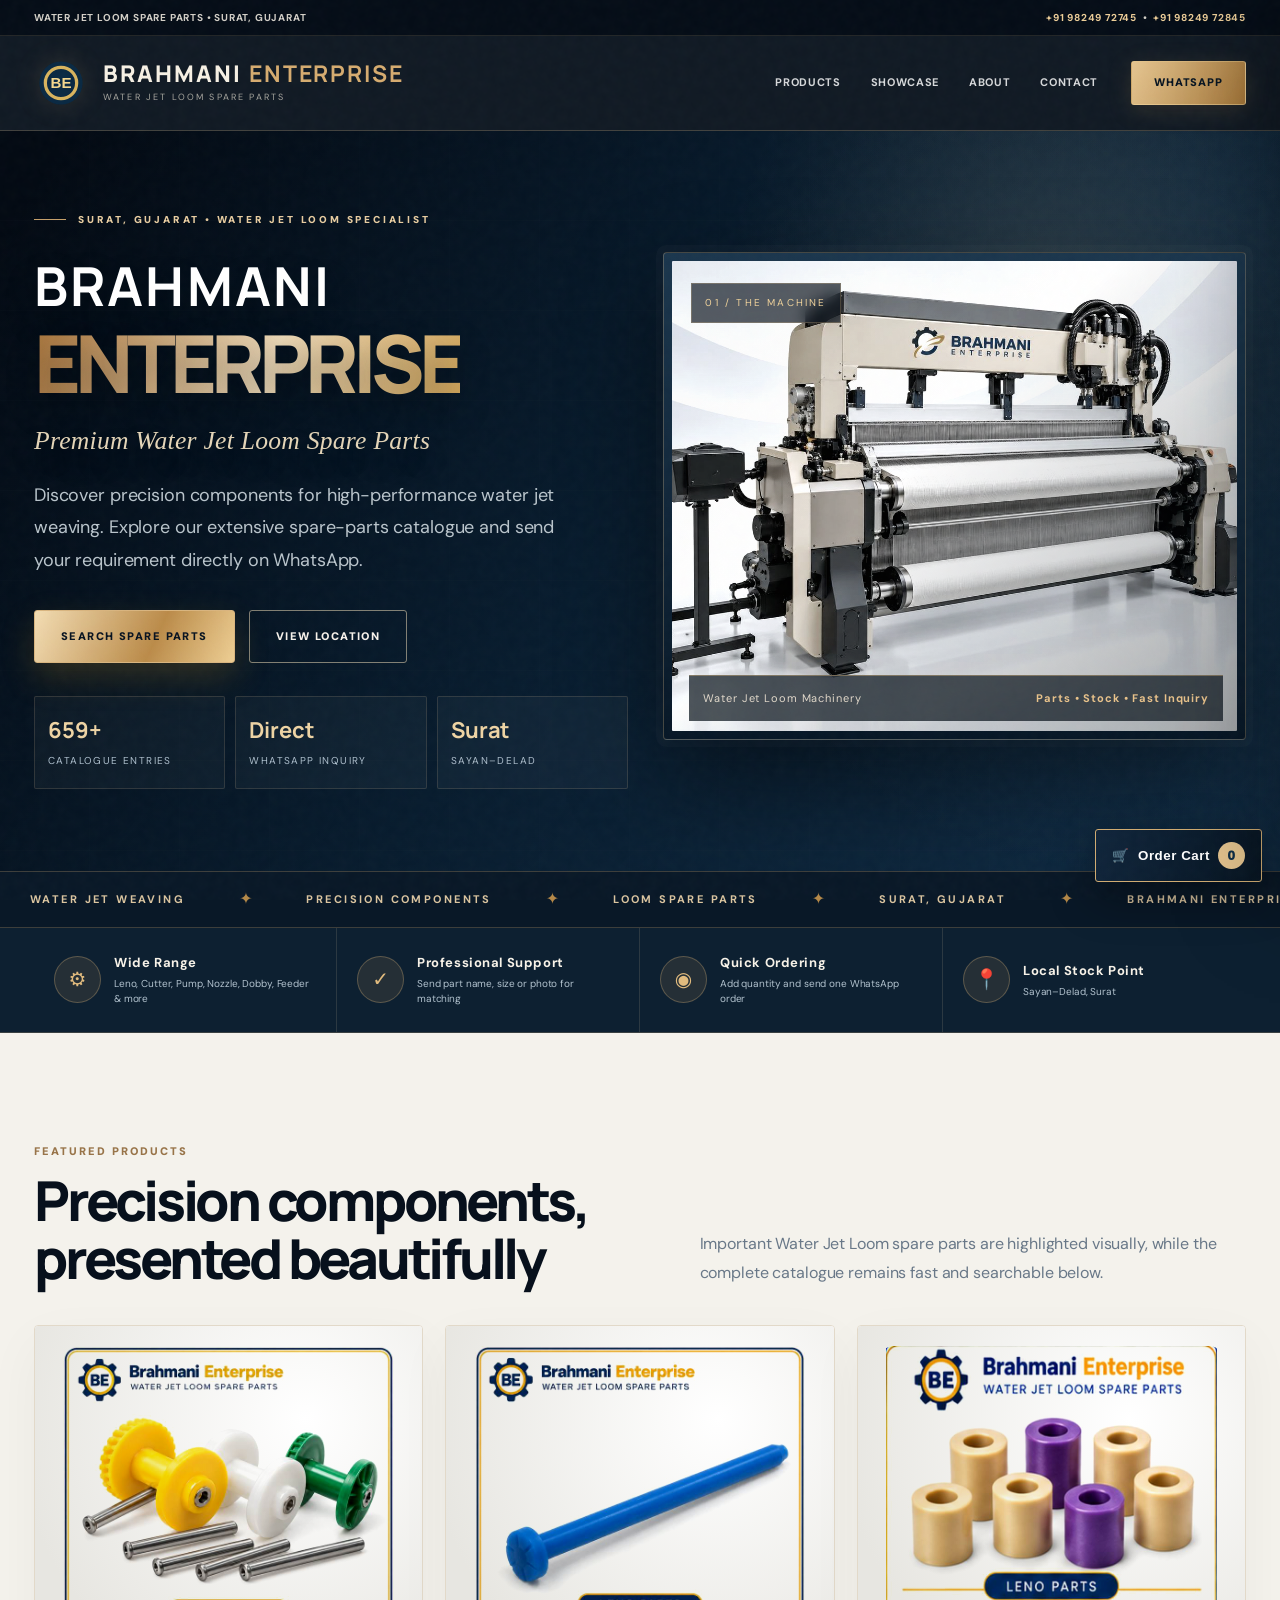
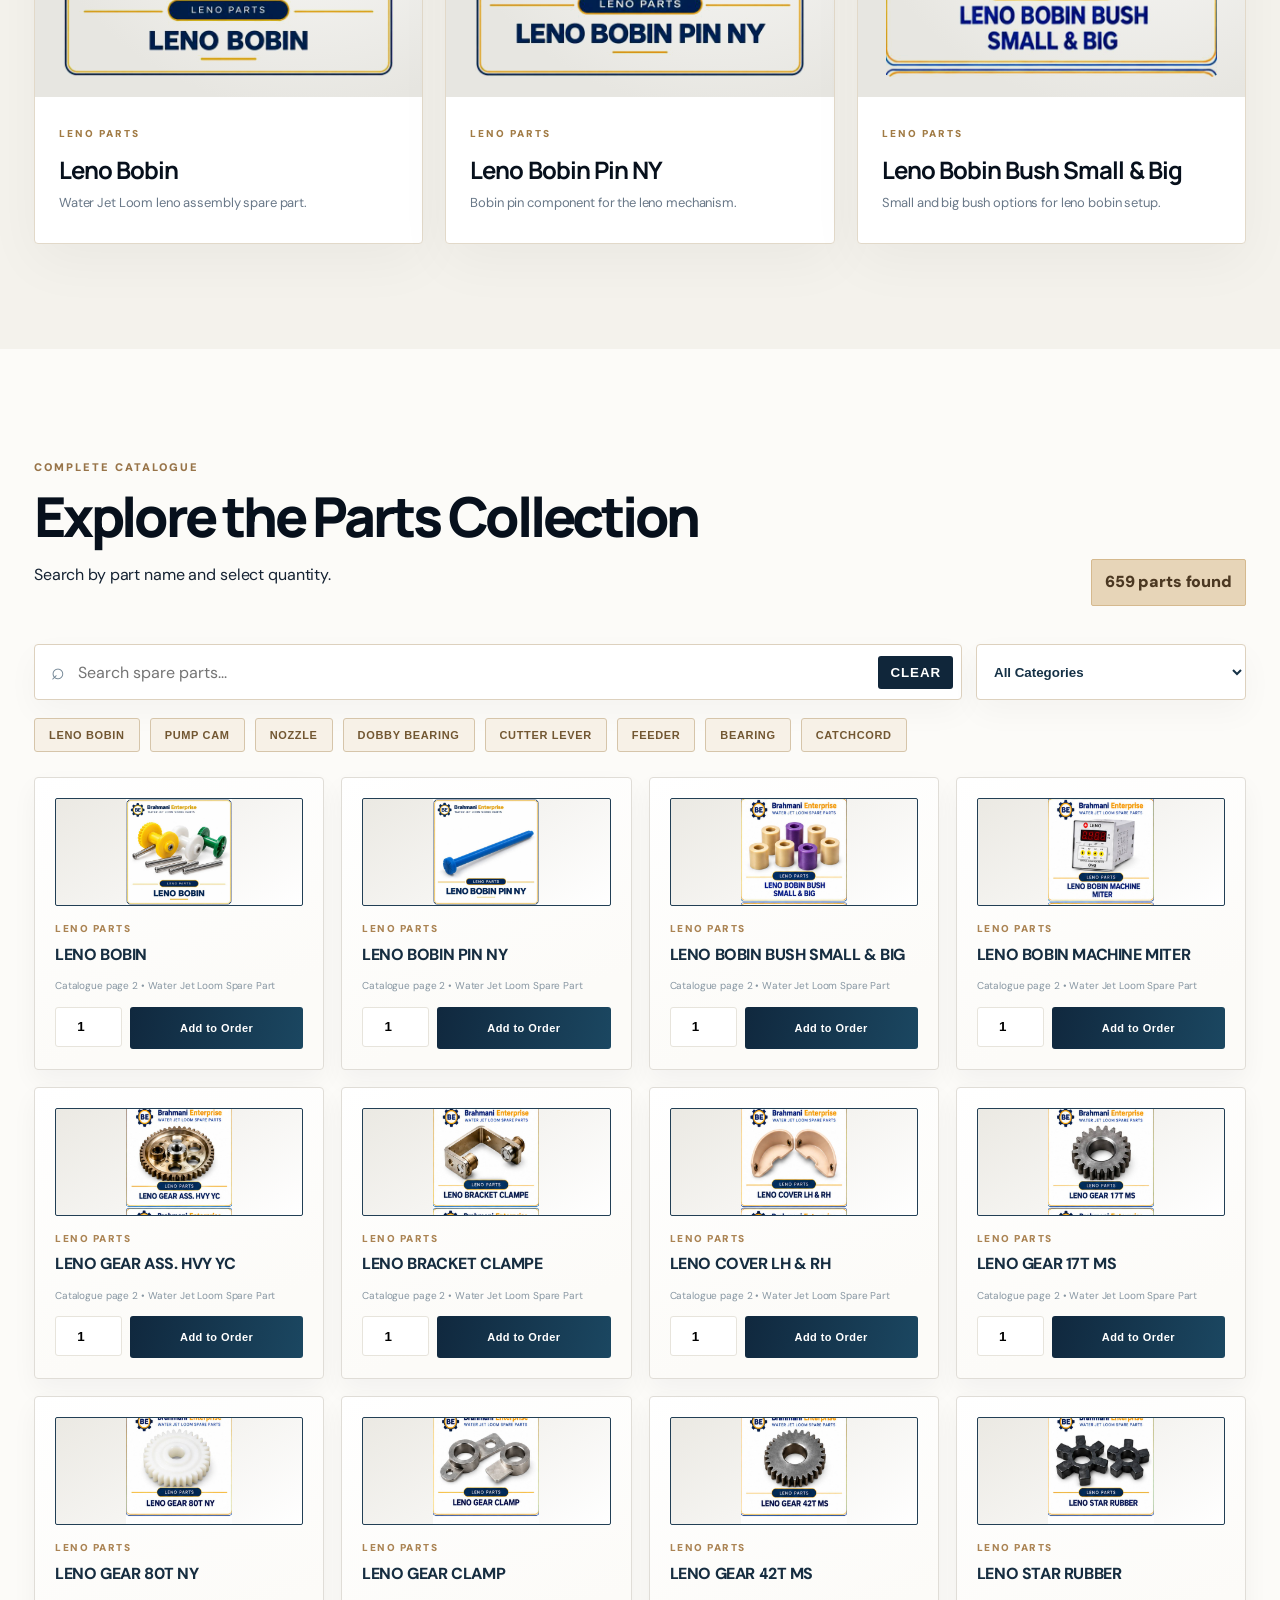
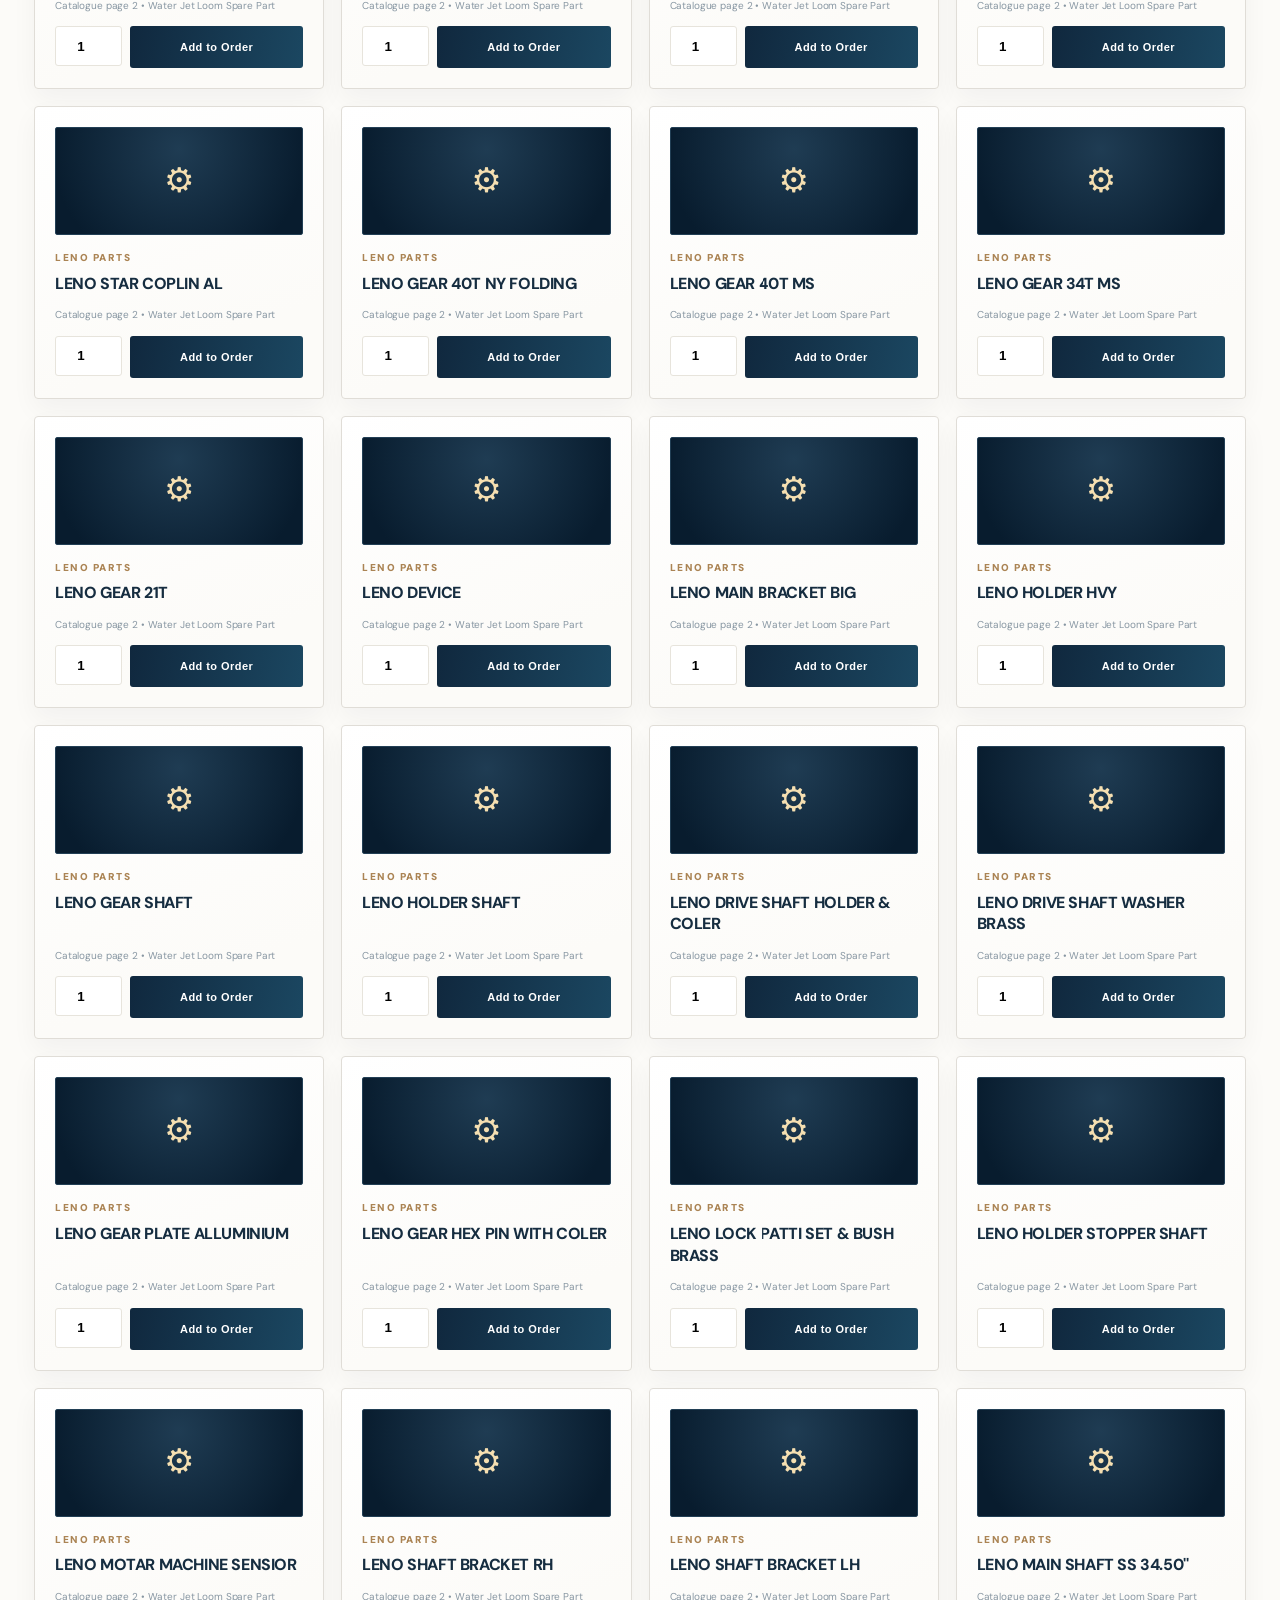
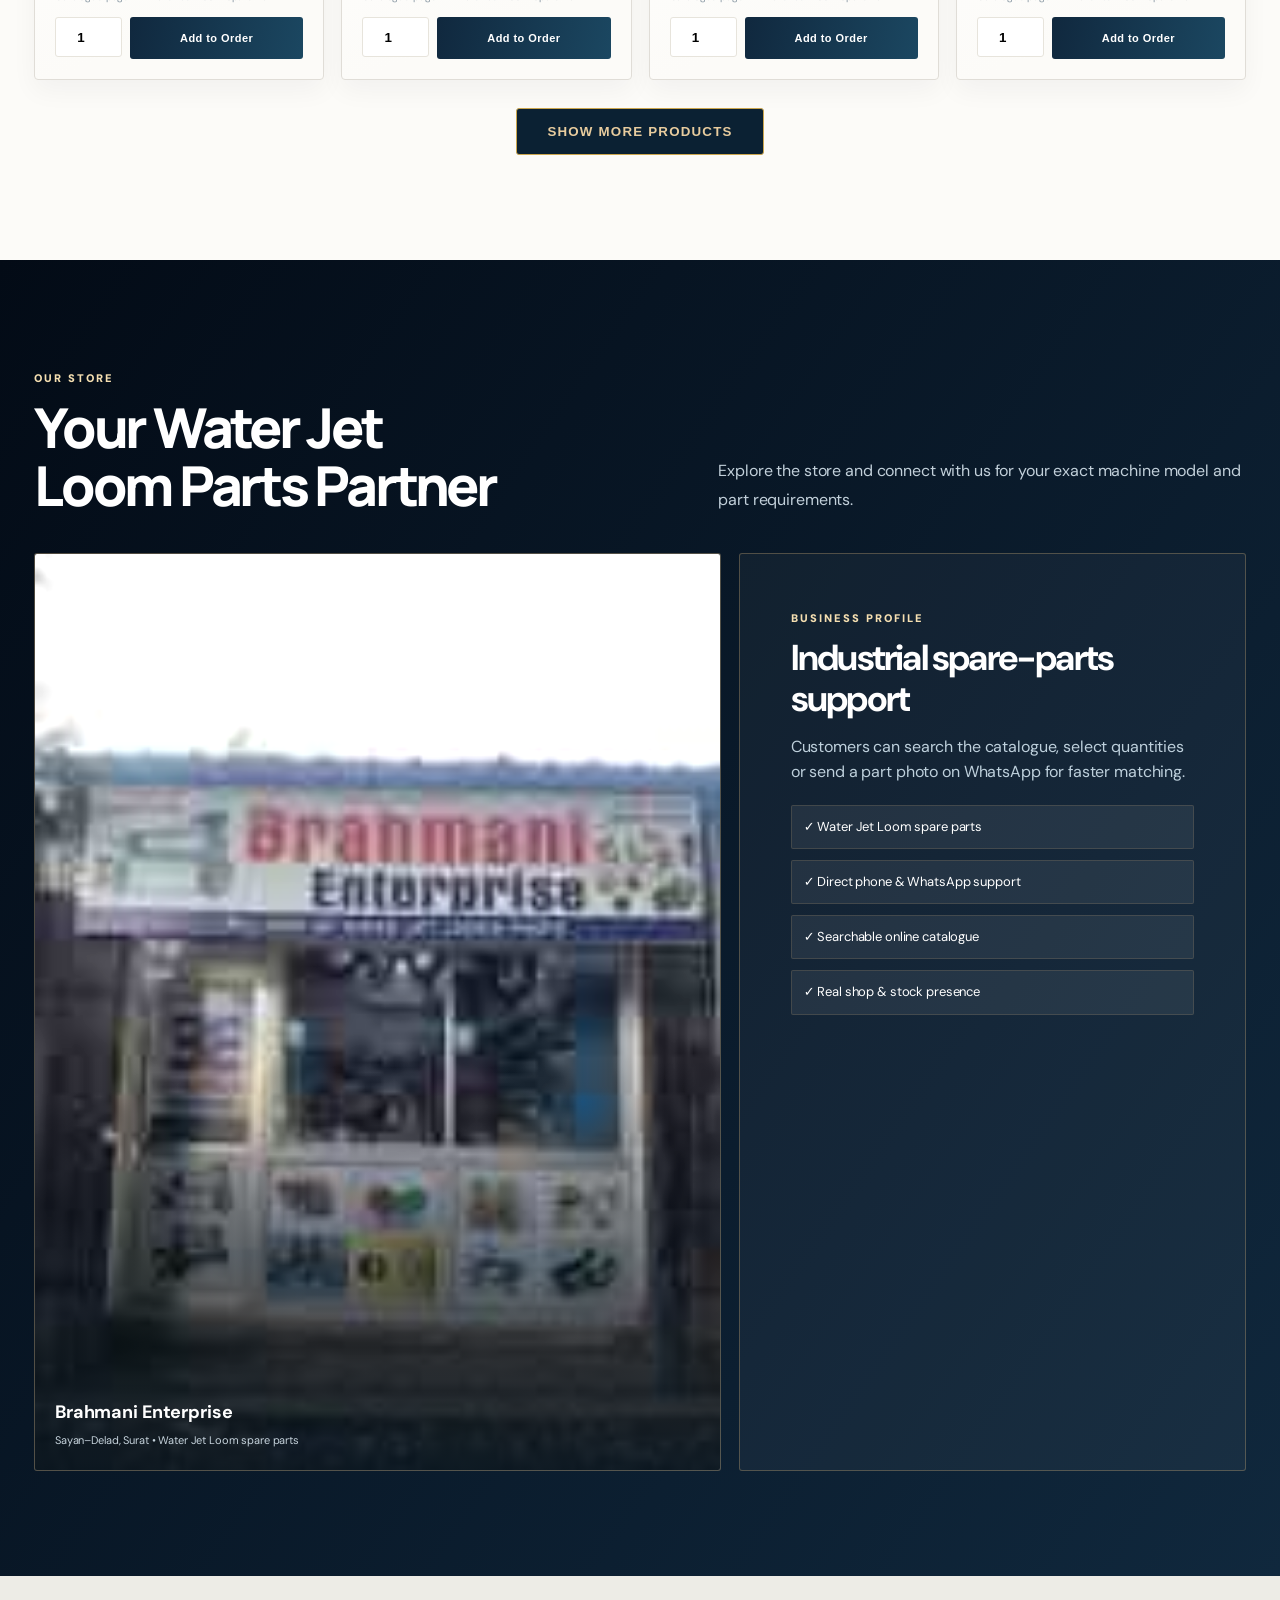
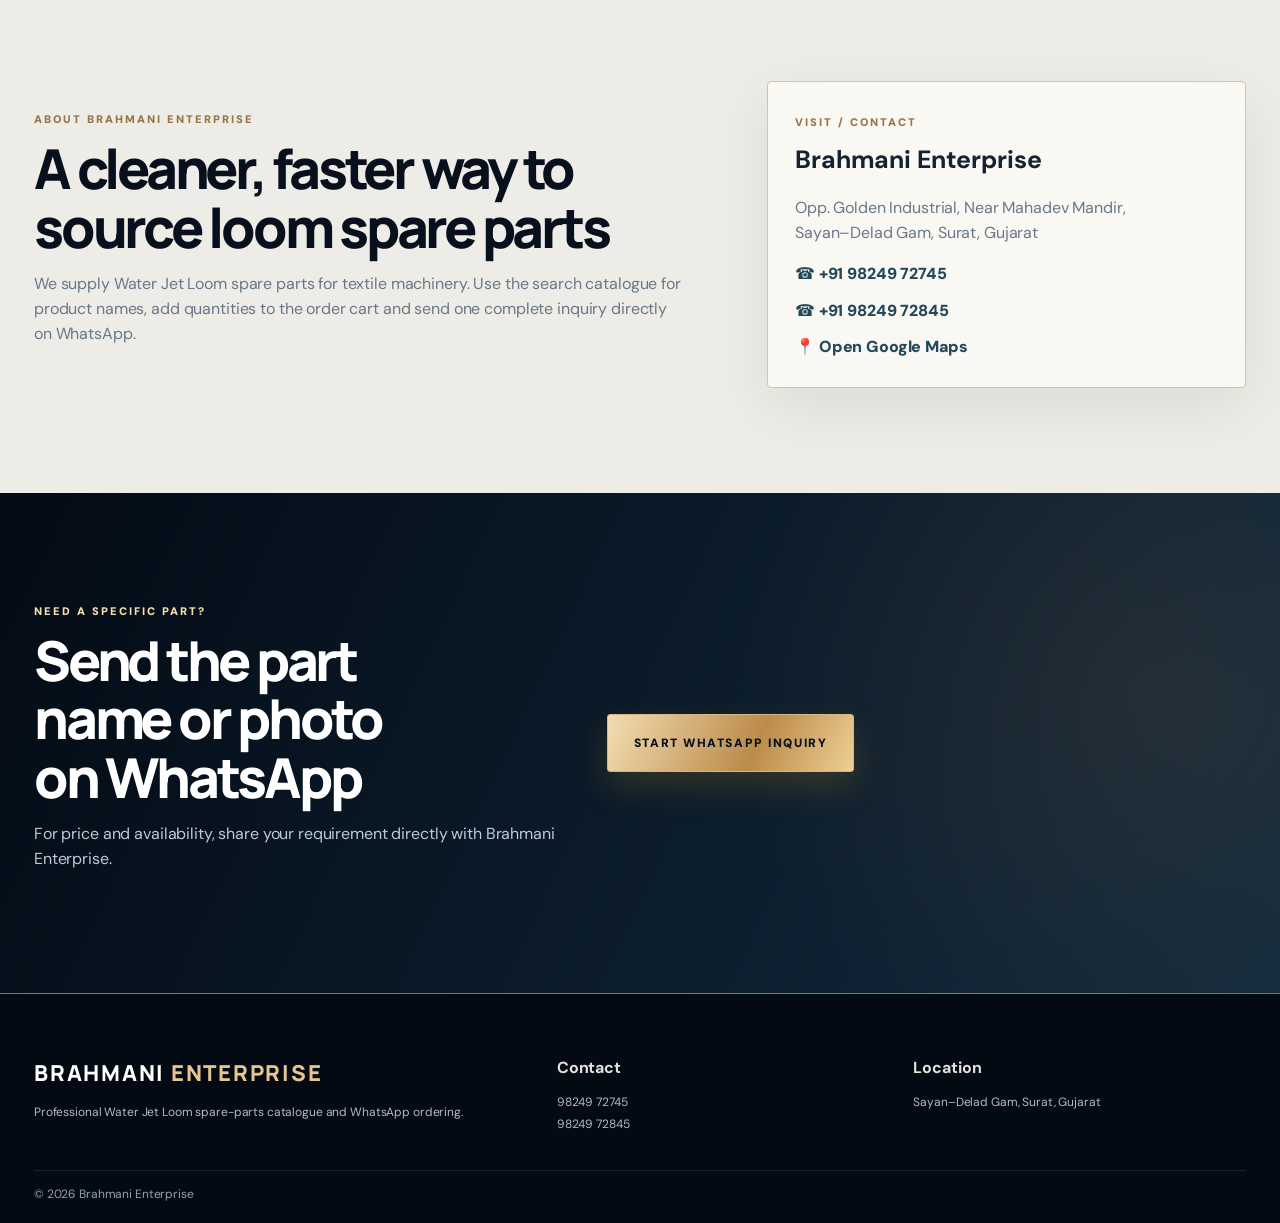
<file: index.html>
<!doctype html><html lang="en"><head><meta charset="utf-8"><meta name="viewport" content="width=device-width,initial-scale=1"><meta name="theme-color" content="#071b2d"><meta name="description" content="Brahmani Enterprise - Water Jet Loom spare parts in Sayan-Delad, Surat."><title>Brahmani Enterprise | Water Jet Loom Spare Parts</title><link rel="preconnect" href="https://fonts.googleapis.com"><link rel="preconnect" href="https://fonts.gstatic.com" crossorigin><link href="https://fonts.googleapis.com/css2?family=DM+Sans:wght@400;500;600;700;800&family=Manrope:wght@400;500;600;700;800&display=swap" rel="stylesheet"><link rel="stylesheet" href="styles.css"><link rel="stylesheet" href="premium.css"></head><body>
<div class="topbar"><div class="wrap topbar-inner"><div>Water Jet Loom Spare Parts • Surat, Gujarat</div><div><a href="tel:+919824972745">+91 98249 72745</a> &nbsp;•&nbsp; <a href="tel:+919824972845">+91 98249 72845</a></div></div></div>
<header class="header"><div class="wrap nav"><a class="brand" href="#home"><svg class="brand-mark" viewBox="0 0 100 100"><circle cx="50" cy="50" r="40" fill="#0a2943"/><circle cx="50" cy="50" r="29" fill="none" stroke="#d8b45e" stroke-width="6"/><text x="50" y="59" text-anchor="middle" font-family="Arial" font-weight="800" font-size="28" fill="#f4d78e">BE</text></svg><span><strong>Brahmani <b>Enterprise</b></strong><small>Water Jet Loom Spare Parts</small></span></a><nav><a href="#products">Products</a><a href="#showcase">Showcase</a><a href="#about">About</a><a href="#contact">Contact</a></nav><a class="wa-btn" href="https://wa.me/919824972745?text=Hello%20Brahmani%20Enterprise%2C%20I%20need%20Water%20Jet%20Loom%20spare%20parts." target="_blank" rel="noopener">WhatsApp</a></div></header>
<main id="home"><section class="hero"><div class="wrap hero-grid"><div><span class="eyebrow">Surat, Gujarat • Water Jet Loom Specialist</span><h1><strong class="be-wordmark">BRAHMANI</strong><span>ENTERPRISE</span><small class="be-subline">Premium Water Jet Loom Spare Parts</small></h1><p>Discover precision components for high-performance water jet weaving. Explore our extensive spare-parts catalogue and send your requirement directly on WhatsApp.</p><div class="hero-actions"><a class="primary" href="#products">Search Spare Parts</a><a class="secondary" href="https://maps.app.goo.gl/NhMJjw7vSJwXC8zv6?g_st=ac" target="_blank" rel="noopener">View Location</a></div><div class="hero-points"><div><b id="partCount">659+</b><span>Catalogue entries</span></div><div><b>Direct</b><span>WhatsApp inquiry</span></div><div><b>Surat</b><span>Sayan–Delad</span></div></div></div><div class="hero-media"><img id="heroMachine" src="" alt="Water Jet Loom machine"><div class="hero-caption"><span>Water Jet Loom Machinery</span><b>Parts • Stock • Fast Inquiry</b></div></div></div></section>
<section class="trust"><div class="wrap trust-grid"><div><span class="trust-icon">⚙</span><div><b>Wide Range</b><small>Leno, Cutter, Pump, Nozzle, Dobby, Feeder & more</small></div></div><div><span class="trust-icon">✓</span><div><b>Professional Support</b><small>Send part name, size or photo for matching</small></div></div><div><span class="trust-icon">◉</span><div><b>Quick Ordering</b><small>Add quantity and send one WhatsApp order</small></div></div><div><span class="trust-icon">📍</span><div><b>Local Stock Point</b><small>Sayan–Delad, Surat</small></div></div></div></section>
<section class="section" id="showcase"><div class="wrap"><div class="section-head"><div><span class="eyebrow dark">Featured products</span><h2>Precision components, presented beautifully</h2></div><p>Important Water Jet Loom spare parts are highlighted visually, while the complete catalogue remains fast and searchable below.</p></div><div class="featured-grid"><article class="feature-card"><div class="feature-media"><img id="featBobin" alt="Leno Bobin"></div><div class="feature-copy"><span>Leno Parts</span><h3>Leno Bobin</h3><p>Water Jet Loom leno assembly spare part.</p></div></article><article class="feature-card"><div class="feature-media"><img id="featPin" alt="Leno Bobin Pin NY"></div><div class="feature-copy"><span>Leno Parts</span><h3>Leno Bobin Pin NY</h3><p>Bobin pin component for the leno mechanism.</p></div></article><article class="feature-card"><div class="feature-media"><img id="featBush" alt="Leno Bobin Bush Small and Big"></div><div class="feature-copy"><span>Leno Parts</span><h3>Leno Bobin Bush Small & Big</h3><p>Small and big bush options for leno bobin setup.</p></div></article></div></div></section>
<section class="section products" id="products"><div class="wrap"><div class="section-head"><div><span class="eyebrow dark">Complete catalogue</span><h2>Explore the Parts Collection</h2><p>Search by part name and select quantity.</p></div><div id="resultCount" class="result-count"></div></div><div class="search-panel"><div class="search-box"><span>⌕</span><input id="searchInput" type="search" placeholder="Search spare parts..." autocomplete="off"><button id="clearSearch" type="button">Clear</button></div><select id="categoryFilter"><option value="">All Categories</option></select></div><div id="quickTags" class="quick-tags"></div><div id="productsGrid" class="products-grid"></div><button id="loadMore" class="load-more" type="button">Show More Products</button></div></section>
<section class="section showcase"><div class="wrap"><div class="section-head"><div><span class="eyebrow">Our Store</span><h2>Your Water Jet Loom Parts Partner</h2></div><p>Explore the store and connect with us for your exact machine model and part requirements.</p></div><div class="shop-grid"><article class="shop-photo"><img src="[data-uri]" alt="Brahmani Enterprise shop front"><div><b>Brahmani Enterprise</b><span>Sayan–Delad, Surat • Water Jet Loom spare parts</span></div></article><aside class="shop-info"><span class="eyebrow">Business profile</span><h3>Industrial spare-parts support</h3><p>Customers can search the catalogue, select quantities or send a part photo on WhatsApp for faster matching.</p><div class="shop-list"><span>✓ Water Jet Loom spare parts</span><span>✓ Direct phone & WhatsApp support</span><span>✓ Searchable online catalogue</span><span>✓ Real shop & stock presence</span></div></aside></div></div></section>
<section class="section about" id="about"><div class="wrap about-grid"><div><span class="eyebrow dark">About Brahmani Enterprise</span><h2>A cleaner, faster way to source loom spare parts</h2><p>We supply Water Jet Loom spare parts for textile machinery. Use the search catalogue for product names, add quantities to the order cart and send one complete inquiry directly on WhatsApp.</p></div><aside class="business-card"><span class="eyebrow dark">Visit / Contact</span><h3>Brahmani Enterprise</h3><p>Opp. Golden Industrial, Near Mahadev Mandir,<br>Sayan–Delad Gam, Surat, Gujarat</p><a href="tel:+919824972745">☎ +91 98249 72745</a><a href="tel:+919824972845">☎ +91 98249 72845</a><a href="https://maps.app.goo.gl/NhMJjw7vSJwXC8zv6?g_st=ac" target="_blank" rel="noopener">📍 Open Google Maps</a></aside></div></section>
<section class="section contact" id="contact"><div class="wrap contact-grid"><div><span class="eyebrow">Need a specific part?</span><h2>Send the part name or photo on WhatsApp</h2><p>For price and availability, share your requirement directly with Brahmani Enterprise.</p></div><div><a class="primary" href="https://wa.me/919824972745?text=Hello%20Brahmani%20Enterprise%2C%20I%20need%20Water%20Jet%20Loom%20spare%20parts.%20Please%20share%20price%20and%20availability." target="_blank" rel="noopener">Start WhatsApp Inquiry</a></div></div></section></main>
<button class="cart-fab" id="cartFab" type="button"><span>🛒</span><b>Order Cart</b><em id="cartCount">0</em></button><div class="drawer-backdrop" id="drawerBackdrop"></div><aside class="cart-drawer" id="cartDrawer"><div class="drawer-head"><div><small>Your Order</small><h3>Brahmani Enterprise</h3></div><button id="closeCart" type="button">×</button></div><div class="cart-items" id="cartItems"></div><div class="customer-form"><label>Your Name<input id="customerName" placeholder="Customer name"></label><label>Company Name <span>(optional)</span><input id="companyName" placeholder="Company / firm"></label><label>Delivery Address / Location <span>(optional)</span><textarea id="customerAddress" placeholder="Delivery address or location"></textarea></label></div><button class="checkout" id="checkoutBtn" type="button">Send Complete Order on WhatsApp</button><p class="cart-note">Price and availability will be confirmed by Brahmani Enterprise.</p></aside>
<footer class="footer"><div class="wrap footer-grid"><div><div class="footer-brand">Brahmani <span>Enterprise</span></div><p>Professional Water Jet Loom spare-parts catalogue and WhatsApp ordering.</p></div><div><b>Contact</b><p>98249 72745<br>98249 72845</p></div><div><b>Location</b><p>Sayan–Delad Gam, Surat, Gujarat</p></div></div><div class="wrap footer-bottom">© <span id="year"></span> Brahmani Enterprise</div></footer>
<script src="media-hero.js"></script><script src="products-1.js"></script><script src="products-2.js"></script><script src="products-3.js"></script><script src="products-4.js"></script><script src="products-5.js"></script><script src="products-6.js"></script><script src="enhanced-products-01.js"></script><script>const _imgs=window.ENHANCED_PRODUCT_IMAGES||{};const a=document.getElementById("featBobin"),b=document.getElementById("featPin"),c=document.getElementById("featBush");if(_imgs["LENO BOBIN"])a.src=_imgs["LENO BOBIN"];if(_imgs["LENO BOBIN PIN NY"])b.src=_imgs["LENO BOBIN PIN NY"];if(_imgs["LENO BOBIN BUSH SMALL & BIG"])c.src=_imgs["LENO BOBIN BUSH SMALL & BIG"];</script><script src="app.js"></script><script src="premium.js"></script></body></html>
</file>
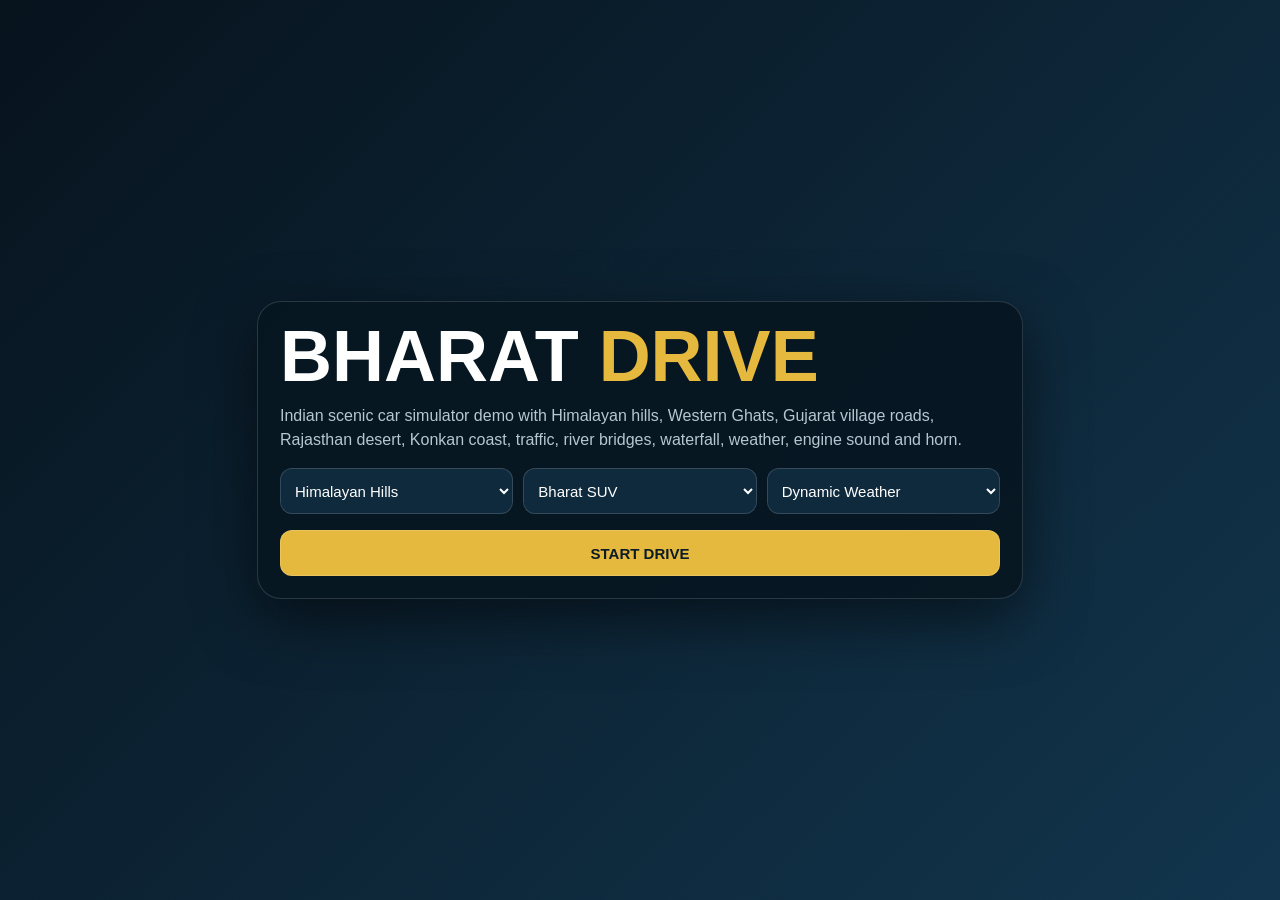
<file: bharat-drive-demo/app/src/main/assets/index.html>
<!doctype html><html><head><meta charset="utf-8"><meta name="viewport" content="width=device-width,initial-scale=1,maximum-scale=1,user-scalable=no"><title>Bharat Drive Demo</title><style>
html,body{margin:0;width:100%;height:100%;overflow:hidden;background:#06111a;font-family:Arial,sans-serif;color:#fff;touch-action:none}canvas{width:100%;height:100%;display:block}.menu,.pause{position:fixed;inset:0;display:flex;align-items:center;justify-content:center;background:linear-gradient(135deg,#07131d,#12354d);z-index:10}.card{width:min(720px,92vw);background:#071722ee;border:1px solid #ffffff24;border-radius:24px;padding:22px;box-shadow:0 20px 60px #0008}.brand{font-size:clamp(38px,7vw,72px);font-weight:900;line-height:.9}.gold{color:#e5b83e}.desc{color:#b8c6d0;line-height:1.5}.row{display:grid;grid-template-columns:repeat(3,1fr);gap:10px;margin:16px 0}select,button{min-height:46px;border-radius:12px;border:1px solid #ffffff26;background:#102a3d;color:#fff;padding:10px;font-size:15px}button.primary{width:100%;background:#e5b83e;color:#0b1b28;font-weight:900}.hud{position:fixed;inset:0;pointer-events:none}.top{position:absolute;top:10px;left:10px;right:10px;display:flex;justify-content:space-between;gap:8px}.pill{background:#071722c8;border:1px solid #ffffff22;border-radius:12px;padding:8px 12px;font-weight:800}.stats{display:flex;gap:6px}.stat{background:#071722c8;border:1px solid #ffffff22;border-radius:12px;padding:6px 10px;text-align:center;min-width:62px}.stat small{display:block;color:#9fb1bd;font-size:8px}.controls{position:absolute;left:12px;right:12px;bottom:10px;display:flex;justify-content:space-between;align-items:end;pointer-events:none}.cluster{display:flex;gap:10px;pointer-events:auto}.ctl{width:72px;height:72px;border-radius:22px;background:#071722cc;font-size:24px;font-weight:900}.pedal{height:88px;font-size:12px}.gas{background:#176a42d9}.brake{background:#8d332dd9}.horn{position:absolute;right:12px;top:75px;width:56px;height:50px;pointer-events:auto}.route{position:absolute;left:12px;top:75px;background:#071722cc;border-radius:12px;padding:8px 11px;font-size:11px}.hidden{display:none!important}.pause .card{text-align:center;width:min(360px,90vw)}@media(max-width:600px){.row{grid-template-columns:1fr}.ctl{width:62px;height:62px}.pedal{height:76px}.route,.horn{top:105px}}
</style></head><body>
<canvas id="g"></canvas>
<div id="menu" class="menu"><div class="card"><div class="brand">BHARAT <span class="gold">DRIVE</span></div><p class="desc">Indian scenic car simulator demo with Himalayan hills, Western Ghats, Gujarat village roads, Rajasthan desert, Konkan coast, traffic, river bridges, waterfall, weather, engine sound and horn.</p><div class="row"><select id="route"><option value="himalaya">Himalayan Hills</option><option value="ghats">Western Ghats</option><option value="gujarat">Gujarat Village Highway</option><option value="rajasthan">Rajasthan Desert</option><option value="konkan">Konkan Coast</option></select><select id="car"><option value="suv">Bharat SUV</option><option value="sedan">Executive Sedan</option><option value="hatch">City Hatch</option></select><select id="weather"><option value="auto">Dynamic Weather</option><option value="clear">Clear</option><option value="rain">Rain</option><option value="fog">Fog</option></select></div><button id="start" class="primary">START DRIVE</button></div></div>
<div id="hud" class="hud hidden"><div class="top"><div class="pill"><span class="gold">BHARAT</span> DRIVE DEMO</div><div class="stats"><div class="stat"><small>SPEED</small><b id="speed">0</b></div><div class="stat"><small>GEAR</small><b id="gear">N</b></div><div class="stat"><small>FUEL</small><b id="fuel">100%</b></div></div></div><div class="route"><b id="rname">Himalayan Hills</b><br><span id="cond">CLEAR ROAD</span></div><button id="horn" class="horn">📣</button><div class="controls"><div class="cluster"><button id="left" class="ctl">◀</button><button id="right" class="ctl">▶</button></div><div class="cluster"><button id="brake" class="ctl pedal brake">BRAKE</button><button id="gas" class="ctl pedal gas">GAS</button></div></div></div>
<script>
(()=>{const c=document.getElementById('g'),ctx=c.getContext('2d'),$=i=>document.getElementById(i);let W,H,dpr,last=performance.now(),play=false,t=0,spd=0,lane=0,dist=0,fuel=100,route='himalaya',car='suv',weather='auto',traffic=[],spawn=0,audio,osc,gain;const key={l:0,r:0,g:0,b:0};const R={himalaya:{n:'Himalayan Hills',a:'#72acd1',b:'#dceef7',g:'#5d7754',m:'#67808d',w:1},ghats:{n:'Western Ghats',a:'#68a5ad',b:'#c4e1d1',g:'#316847',m:'#365c49',w:1.2},gujarat:{n:'Gujarat Village Highway',a:'#79b8d5',b:'#d7ebb7',g:'#7c944e',m:'#89945b',w:.7},rajasthan:{n:'Rajasthan Desert',a:'#83b8d0',b:'#f1cf91',g:'#b98249',m:'#a87042',w:.5},konkan:{n:'Konkan Coast',a:'#65b3d0',b:'#c7eadc',g:'#2f704b',m:'#35664d',w:1}};const C={suv:{max:185,acc:62,h:1},sedan:{max:205,acc:68,h:1.1},hatch:{max:170,acc:76,h:1.25}};function resize(){dpr=Math.min(devicePixelRatio||1,2);W=innerWidth;H=innerHeight;c.width=W*dpr;c.height=H*dpr;ctx.setTransform(dpr,0,0,dpr,0,0)}addEventListener('resize',resize);resize();function curve(z){return Math.sin(t*.13+z*1.7)*.17*R[route].w+Math.sin(t*.041+z*.5)*.1}function mount(px,base,w,h,col){ctx.fillStyle=col;ctx.beginPath();ctx.moveTo(px,base);ctx.lineTo(px+w*.5,base-h);ctx.lineTo(px+w,base);ctx.closePath();ctx.fill()}function tree(px,py,s,palm){if(palm){ctx.strokeStyle='#654629';ctx.lineWidth=5*s;ctx.beginPath();ctx.moveTo(px,py+42*s);ctx.lineTo(px+5*s,py);ctx.stroke();ctx.strokeStyle='#2d7146';ctx.lineWidth=4*s;for(let k=-2;k<=2;k++){ctx.beginPath();ctx.moveTo(px+5*s,py);ctx.lineTo(px+k*18*s,py-15*s+Math.abs(k)*4*s);ctx.stroke()}return}ctx.fillStyle='#60442c';ctx.fillRect(px-4*s,py,8*s,34*s);ctx.fillStyle=route==='rajasthan'?'#627746':'#2f6a44';ctx.beginPath();ctx.arc(px,py,21*s,0,7);ctx.arc(px-12*s,py+9*s,15*s,0,7);ctx.arc(px+14*s,py+9*s,16*s,0,7);ctx.fill()}function house(px,py,s){ctx.fillStyle='#e1bd84';ctx.fillRect(px,py,64*s,40*s);ctx.fillStyle='#934d32';ctx.beginPath();ctx.moveTo(px-5*s,py);ctx.lineTo(px+32*s,py-24*s);ctx.lineTo(px+69*s,py);ctx.closePath();ctx.fill()}function bg(){let r=R[route],gr=ctx.createLinearGradient(0,0,0,H*.6);gr.addColorStop(0,r.a);gr.addColorStop(1,r.b);ctx.fillStyle=gr;ctx.fillRect(0,0,W,H);let hy=H*.53;mount(-W*.08,hy,W*.45,H*.24,r.m);mount(W*.22,hy,W*.48,H*.29,r.m);mount(W*.57,hy,W*.5,H*.22,r.m);ctx.fillStyle=r.g;ctx.fillRect(0,hy,W,H-hy);if(route==='konkan'){ctx.fillStyle='#3d91b5';ctx.fillRect(0,hy+25,W,H*.15)}if(route==='gujarat'){house(W*.07,hy-6,.8);house(W*.8,hy-3,.85)}for(let i=0;i<8;i++)tree((i+.2)*W/8,hy-12+(i%2)*20,.55+(i%3)*.1,route==='konkan')}function road(){let hy=H*.55,c0=W*.5+curve(0)*W*.22,c1=W*.5+curve(1)*W*.4;ctx.fillStyle='#474b50';ctx.beginPath();ctx.moveTo(c0-W*.075,hy);ctx.lineTo(c0+W*.075,hy);ctx.lineTo(c1+W*.43,H);ctx.lineTo(c1-W*.43,H);ctx.closePath();ctx.fill();ctx.strokeStyle='#eee4be';ctx.lineWidth=4;ctx.beginPath();ctx.moveTo(c0-W*.075,hy);ctx.lineTo(c1-W*.43,H);ctx.stroke();ctx.beginPath();ctx.moveTo(c0+W*.075,hy);ctx.lineTo(c1+W*.43,H);ctx.stroke();ctx.strokeStyle='#fff';ctx.setLineDash([20,22]);ctx.beginPath();ctx.moveTo(c0,hy);ctx.lineTo(c1,H);ctx.stroke();ctx.setLineDash([]);if(route!=='rajasthan'&&dist%10>5&&dist%10<6.4){ctx.fillStyle='#4997bd';ctx.fillRect(0,H*.69,W,H*.07);ctx.fillStyle='#747a7e';ctx.fillRect(W*.16,H*.70,W*.68,H*.045);$('cond').textContent='RIVER BRIDGE'}}function rounded(x,y,w,h,r){ctx.moveTo(x+r,y);ctx.arcTo(x+w,y,x+w,y+h,r);ctx.arcTo(x+w,y+h,x,y+h,r);ctx.arcTo(x,y+h,x,y,r);ctx.arcTo(x,y,x+w,y,r);ctx.closePath()}function drawCar(px,py,s,col,p){ctx.save();ctx.translate(px,py);let w=82*s,h=112*s;ctx.fillStyle=col;ctx.beginPath();rounded(-w/2,-h/2,w,h,11*s);ctx.fill();ctx.fillStyle='#182731';ctx.fillRect(-w*.31,-h*.22,w*.62,h*.27);ctx.fillStyle='#111';ctx.fillRect(-w*.57,-h*.24,w*.11,h*.28);ctx.fillRect(w*.46,-h*.24,w*.11,h*.28);ctx.fillRect(-w*.57,h*.12,w*.11,h*.28);ctx.fillRect(w*.46,h*.12,w*.11,h*.28);ctx.fillStyle=p?'#f1c64c':'#f4f1dc';ctx.fillRect(-w*.3,-h*.47,w*.2,h*.07);ctx.fillRect(w*.1,-h*.47,w*.2,h*.07);ctx.restore()}function spawnT(){let co=['#c84d45','#3f7fba','#e0b440','#7c5d9c','#e2e5e7','#2d6d50'];traffic.push({l:Math.random()>.5?.34:-.34,z:.03,c:co[(Math.random()*co.length)|0]})}function tr(dt){for(let i=traffic.length-1;i>=0;i--){let q=traffic[i];q.z+=dt*(.1+spd/260);if(q.z>1.15){traffic.splice(i,1);continue}let z=q.z,py=H*.55+z*z*H*.4,center=W*.5+curve(z)*W*.4,half=W*(.075+z*.35),px=center+q.l*half;drawCar(px,py,.18+z*.62,q.c,0);if(z>.84&&Math.abs(lane*W*.25-q.l*half)<W*.075){spd*=.75;$('cond').textContent='TRAFFIC • SLOW DOWN'}}}function rain(){let on=weather==='rain'||(weather==='auto'&&Math.sin(t*.02)>.88);if(on){ctx.strokeStyle='#d7efff99';for(let i=0;i<70;i++){let rx=(i*97+t*40)%W,ry=(i*53+t*120)%H;ctx.beginPath();ctx.moveTo(rx,ry);ctx.lineTo(rx-5,ry+14);ctx.stroke()}$('cond').textContent='RAIN • WET ROAD'}if(weather==='fog'||(weather==='auto'&&Math.sin(t*.012)<-.92)){ctx.fillStyle='#e4eeee55';ctx.fillRect(0,0,W,H);$('cond').textContent='FOG • LOW VISIBILITY'}}function update(dt){if(key.g)spd+=C[car].acc*dt;else spd-=18*dt;if(key.b)spd-=95*dt;spd=Math.max(0,Math.min(C[car].max,spd));let s=(.55+spd/160)*C[car].h*dt;if(key.l)lane-=s;if(key.r)lane+=s;lane=Math.max(-.95,Math.min(.95,lane));dist+=spd*dt/3600;fuel=Math.max(0,fuel-spd*dt*.0008);if(!fuel)spd=Math.max(0,spd-80*dt);t+=dt*(.8+spd/55);spawn-=dt;if(spawn<=0&&traffic.length<7){spawnT();spawn=.8+Math.random()*1.4}$('speed').textContent=Math.round(spd);$('gear').textContent=spd<2?'N':spd<35?'1':spd<70?'2':spd<105?'3':spd<145?'4':'5';$('fuel').textContent=Math.round(fuel)+'%';if(!(route!=='rajasthan'&&dist%10>5&&dist%10<6.4))$('cond').textContent=spd>145?'HIGH SPEED':'CLEAR ROAD';if(audio){osc.frequency.setTargetAtTime(55+spd*.9,audio.currentTime,.05);gain.gain.setTargetAtTime(.015+spd/2500,audio.currentTime,.08)}}function render(dt){bg();road();tr(dt);let center=W*.5+curve(1)*W*.4,col=car==='sedan'?'#273a49':car==='hatch'?'#d9a833':'#e1e5e8';drawCar(center+lane*W*.25,H*.85,.75,col,1);rain()}function loop(n){let dt=Math.min(.04,(n-last)/1000);last=n;if(play)update(dt);render(play?dt:0);requestAnimationFrame(loop)}function snd(){if(audio)return;audio=new (AudioContext||webkitAudioContext)();gain=audio.createGain();gain.gain.value=.02;osc=audio.createOscillator();osc.type='sawtooth';osc.frequency.value=55;let f=audio.createBiquadFilter();f.type='lowpass';f.frequency.value=650;osc.connect(f);f.connect(gain);gain.connect(audio.destination);osc.start()}function horn(){snd();audio.resume();let o=audio.createOscillator(),g=audio.createGain(),n=audio.currentTime;o.type='square';o.frequency.value=410;g.gain.setValueAtTime(.001,n);g.gain.exponentialRampToValueAtTime(.15,n+.02);g.gain.exponentialRampToValueAtTime(.001,n+.35);o.connect(g);g.connect(audio.destination);o.start();o.stop(n+.36)}function bind(id,k){let e=$(id),on=v=>{v.preventDefault();key[k]=1;snd();audio.resume()},off=v=>{v.preventDefault();key[k]=0};e.addEventListener('pointerdown',on);e.addEventListener('pointerup',off);e.addEventListener('pointercancel',off);e.addEventListener('pointerleave',off)}bind('left','l');bind('right','r');bind('gas','g');bind('brake','b');$('start').onclick=()=>{route=$('route').value;car=$('car').value;weather=$('weather').value;$('rname').textContent=R[route].n;$('menu').classList.add('hidden');$('hud').classList.remove('hidden');play=1;snd();audio.resume()};$('horn').onclick=horn;requestAnimationFrame(loop)})();
</script></body></html>
</file>
<file: styles.css>
:root{--navy:#071b2d;--navy2:#0d3557;--gold:#d8ae4b;--gold2:#f2d58e;--paper:#f5f8fb;--ink:#142838;--muted:#6b7a88;--line:#dce5eb;--white:#fff;--green:#1aa56f;--shadow:0 18px 55px rgba(7,27,45,.11)}*{box-sizing:border-box}html{scroll-behavior:smooth}body{margin:0;font-family:Inter,ui-sans-serif,system-ui,-apple-system,"Segoe UI",sans-serif;background:var(--paper);color:var(--ink);line-height:1.55}img{display:block;max-width:100%}a{text-decoration:none;color:inherit}.wrap{width:min(1180px,calc(100% - 32px));margin:auto}.topbar{background:#031321;color:#d9e3eb;font-size:12px}.topbar-inner{min-height:38px;display:flex;align-items:center;justify-content:space-between;gap:18px}.topbar a{color:#fff}.header{position:sticky;top:0;z-index:40;background:rgba(255,255,255,.95);backdrop-filter:blur(14px);border-bottom:1px solid var(--line)}.nav{min-height:82px;display:flex;align-items:center;gap:24px}.brand{display:flex;align-items:center;gap:12px;margin-right:auto}.brand-mark{width:52px;height:52px}.brand strong{display:block;color:var(--navy);font-size:23px;line-height:1}.brand strong b{color:#b9851d}.brand small{display:block;margin-top:6px;font-size:9px;letter-spacing:1.8px;color:#6c7f8e;text-transform:uppercase}.nav nav{display:flex;gap:24px}.nav nav a{font-size:13px;font-weight:800;color:#334c60}.nav nav a:hover{color:#9b7118}.wa-btn{background:var(--green);color:#fff;padding:11px 16px;border-radius:12px;font-weight:900}.hero{position:relative;overflow:hidden;background:linear-gradient(120deg,#051728,#0b3151 58%,#154c75);color:#fff}.hero:after{content:"";position:absolute;right:-130px;top:-180px;width:540px;height:540px;border-radius:50%;background:radial-gradient(circle,rgba(242,213,142,.2),rgba(242,213,142,0) 67%)}.hero-grid{min-height:620px;display:grid;grid-template-columns:1.04fr .96fr;gap:48px;align-items:center;position:relative;z-index:1}.eyebrow{display:inline-block;text-transform:uppercase;letter-spacing:2px;font-size:11px;font-weight:900;color:var(--gold2)}.eyebrow.dark{color:#987018}.hero h1{font-size:clamp(46px,5.5vw,72px);line-height:1.02;letter-spacing:-2.4px;margin:14px 0 20px}.hero h1 span{color:var(--gold2)}.hero p{font-size:18px;color:#cad9e4;max-width:650px}.hero-actions{display:flex;gap:12px;flex-wrap:wrap;margin:28px 0}.primary,.secondary{display:inline-flex;align-items:center;justify-content:center;border-radius:13px;padding:14px 20px;font-weight:900}.primary{background:linear-gradient(135deg,var(--gold2),#bd8517);color:#0e2539;box-shadow:0 14px 34px rgba(190,137,28,.22)}.secondary{border:1px solid rgba(255,255,255,.28);background:rgba(255,255,255,.05);color:#fff}.hero-points{display:grid;grid-template-columns:repeat(3,1fr);gap:12px}.hero-points div{padding:15px 16px;border-radius:16px;border:1px solid rgba(255,255,255,.11);background:rgba(255,255,255,.06)}.hero-points b{display:block;font-size:18px}.hero-points span{font-size:10px;text-transform:uppercase;letter-spacing:1px;color:#aebfcd}.hero-media{padding:14px;border-radius:28px;border:1px solid rgba(255,255,255,.13);background:rgba(255,255,255,.08);box-shadow:0 36px 90px rgba(0,0,0,.22)}.hero-media img{width:100%;aspect-ratio:4/3;object-fit:cover;border-radius:20px;background:#163d5d}.hero-caption{display:flex;justify-content:space-between;gap:12px;padding:13px 5px 0;font-size:11px;color:#b8c9d7}.hero-caption b{color:#fff}.trust{background:#fff;border-bottom:1px solid var(--line)}.trust-grid{display:grid;grid-template-columns:repeat(4,1fr)}.trust-grid>div{padding:21px 18px;display:flex;gap:13px;align-items:center;border-right:1px solid var(--line)}.trust-grid>div:last-child{border-right:0}.trust-icon{width:42px;height:42px;border-radius:12px;display:grid;place-items:center;background:#eef3f6;color:#0e3c5f;font-size:20px}.trust-grid b{display:block;font-size:13px}.trust-grid small{display:block;color:var(--muted);font-size:10px;margin-top:3px}.section{padding:82px 0}.section-head{display:flex;justify-content:space-between;align-items:end;gap:32px;margin-bottom:28px}.section-head h2,.about h2,.contact h2{font-size:clamp(31px,4vw,46px);line-height:1.05;letter-spacing:-1.3px;margin:8px 0 0;color:var(--navy)}.section-head>p{max-width:570px;margin:0;color:var(--muted)}.featured-grid{display:grid;grid-template-columns:repeat(3,1fr);gap:20px}.feature-card{background:#fff;border:1px solid var(--line);border-radius:22px;overflow:hidden;box-shadow:var(--shadow)}.feature-media{padding:14px;background:linear-gradient(180deg,#fff,#f7f9fa)}.feature-media img{width:100%;aspect-ratio:1/1;object-fit:contain;border-radius:16px}.feature-copy{padding:18px 19px 22px}.feature-copy span{font-size:10px;text-transform:uppercase;letter-spacing:1.2px;color:#92701f;font-weight:900}.feature-copy h3{margin:6px 0 5px;font-size:21px;color:var(--navy)}.feature-copy p{margin:0;color:var(--muted);font-size:13px}.products{background:#fff}.result-count{padding:10px 13px;border-radius:12px;background:#fff7e5;border:1px solid #efd89e;color:#725617;font-weight:900;white-space:nowrap}.search-panel{display:grid;grid-template-columns:1fr 270px;gap:12px}.search-box{display:flex;align-items:center;background:#fff;border:1px solid var(--line);border-radius:14px;padding:0 8px 0 16px;box-shadow:0 8px 25px rgba(8,27,45,.05)}.search-box span{font-size:23px;color:#718493}.search-box input{flex:1;height:54px;border:0;outline:0;background:transparent;padding:0 13px;font-size:16px}.search-box button{border:0;border-radius:9px;padding:9px 12px;background:#eef3f6;font-weight:800;color:#40596a}.search-panel select{height:56px;border:1px solid var(--line);border-radius:14px;background:#fff;padding:0 13px;color:#314b5e;font-weight:800}.quick-tags{display:flex;gap:8px;flex-wrap:wrap;margin:15px 0 25px}.quick-tags button{border:1px solid #dfc67e;border-radius:999px;padding:7px 11px;background:#fffaf0;color:#775c17;font-size:11px;font-weight:800}.products-grid{display:grid;grid-template-columns:repeat(4,1fr);gap:15px}.product-card{min-height:205px;background:#fff;border:1px solid var(--line);border-radius:17px;padding:17px;display:flex;flex-direction:column;box-shadow:0 8px 26px rgba(8,27,45,.05);transition:.18s}.product-card:hover{transform:translateY(-3px);box-shadow:var(--shadow);border-color:#d9c27f}.product-icon{width:50px;height:50px;border-radius:15px;display:grid;place-items:center;background:linear-gradient(145deg,#0c3558,#071d32);color:var(--gold2);font-size:22px;margin-bottom:16px}.product-category{font-size:10px;text-transform:uppercase;letter-spacing:1px;color:#906d20;font-weight:900}.product-name{font-size:15px;line-height:1.35;margin:7px 0 auto;color:#102b42}.product-meta{font-size:10px;color:#8796a2;margin:10px 0}.qty-row{display:grid;grid-template-columns:70px 1fr;gap:8px}.qty-row input{width:100%;height:40px;border:1px solid var(--line);border-radius:10px;text-align:center;font-weight:900}.qty-row button{border:0;border-radius:10px;background:#0c3557;color:#fff;font-weight:900}.load-more{display:block;margin:28px auto 0;padding:12px 19px;border:1px solid #cba64e;border-radius:12px;background:#fff;color:#705517;font-weight:900}.showcase{background:linear-gradient(135deg,#061a2c,#0d3557);color:#fff}.showcase .section-head h2{color:#fff}.showcase .section-head p{color:#c2d0da}.shop-grid{display:grid;grid-template-columns:1.15fr .85fr;gap:18px}.shop-photo,.shop-info{border-radius:22px;overflow:hidden;border:1px solid rgba(255,255,255,.12);background:rgba(255,255,255,.06)}.shop-photo{position:relative;min-height:420px}.shop-photo img{width:100%;height:100%;object-fit:cover}.shop-photo:after{content:"";position:absolute;inset:auto 0 0;height:45%;background:linear-gradient(transparent,rgba(3,15,25,.9))}.shop-photo div{position:absolute;z-index:2;left:20px;right:20px;bottom:18px}.shop-photo div b{display:block;font-size:18px}.shop-photo div span{font-size:11px;color:#c6d3dc}.shop-info{padding:30px}.shop-info h3{font-size:28px;margin:7px 0 12px}.shop-info p{color:#bed0dc}.shop-list{display:grid;gap:11px;margin-top:20px}.shop-list span{padding:11px 12px;border-radius:12px;background:rgba(255,255,255,.07);border:1px solid rgba(255,255,255,.09);font-size:13px}.about{background:#f2f6f8}.about-grid{display:grid;grid-template-columns:1.15fr .85fr;gap:50px;align-items:center}.about p{color:var(--muted)}.business-card{background:#fff;border:1px solid var(--line);border-radius:22px;padding:27px;box-shadow:var(--shadow)}.business-card h3{font-size:25px;margin:8px 0}.business-card a{display:block;margin-top:12px;font-weight:850;color:#174d72}.contact{background:#081b2e;color:#fff}.contact-grid{display:grid;grid-template-columns:.9fr 1.1fr;gap:50px;align-items:center}.contact h2{color:#fff}.contact p{color:#bdcbd6}.contact-form{display:grid;grid-template-columns:1fr 1fr;gap:12px;background:rgba(255,255,255,.06);border:1px solid rgba(255,255,255,.12);border-radius:20px;padding:20px}.contact-form label{font-size:11px;font-weight:800;color:#dbe5ec}.contact-form input{display:block;width:100%;margin-top:6px;border:1px solid rgba(255,255,255,.15);border-radius:11px;padding:12px;background:#fff;color:#13293a;font:inherit}.contact-form .wide{grid-column:1/-1}.cart-fab{position:fixed;right:18px;bottom:18px;z-index:45;border:0;border-radius:999px;background:#0f3555;color:#fff;padding:11px 14px 11px 12px;display:flex;align-items:center;gap:8px;box-shadow:0 18px 45px rgba(0,0,0,.24)}.cart-fab em{font-style:normal;display:grid;place-items:center;min-width:27px;height:27px;border-radius:999px;background:var(--gold2);color:#0d2d47;font-weight:950}.drawer-backdrop{position:fixed;inset:0;background:rgba(2,13,23,.55);z-index:48;opacity:0;pointer-events:none;transition:.2s}.drawer-backdrop.show{opacity:1;pointer-events:auto}.cart-drawer{position:fixed;right:0;top:0;bottom:0;width:min(430px,94vw);background:#fff;z-index:50;transform:translateX(102%);transition:.25s;display:flex;flex-direction:column;box-shadow:-25px 0 70px rgba(0,0,0,.25)}.cart-drawer.open{transform:none}.drawer-head{display:flex;justify-content:space-between;align-items:center;padding:22px;background:#071f36;color:#fff}.drawer-head small{color:#d7bd75;text-transform:uppercase;letter-spacing:1.5px}.drawer-head h3{margin:2px 0 0}.drawer-head button{border:0;background:rgba(255,255,255,.1);color:#fff;width:38px;height:38px;border-radius:50%;font-size:24px}.cart-items{padding:14px 20px;overflow:auto;max-height:37vh}.empty-cart{text-align:center;color:#7d8c97;padding:35px 10px}.cart-line{display:grid;grid-template-columns:1fr auto;gap:10px;padding:12px 0;border-bottom:1px solid var(--line)}.cart-line b{font-size:12px;display:block}.cart-line small{color:#8b99a4}.cart-controls{display:flex;align-items:center;gap:6px}.cart-controls button{border:1px solid var(--line);background:#fff;width:29px;height:29px;border-radius:8px}.cart-controls span{font-weight:900;min-width:24px;text-align:center}.remove-btn{color:#a13636!important}.customer-form{padding:14px 20px;display:grid;gap:10px;border-top:1px solid var(--line)}.customer-form label{font-size:11px;font-weight:900;color:#425868}.customer-form label span{font-weight:500;color:#91a0aa}.customer-form input,.customer-form textarea{display:block;width:100%;margin-top:5px;border:1px solid var(--line);border-radius:10px;padding:10px;font:inherit}.customer-form textarea{min-height:58px;resize:vertical}.checkout{margin:8px 20px 0;border:0;border-radius:12px;background:var(--green);color:#fff;padding:14px;font-weight:950}.cart-note{font-size:10px;color:#82929e;text-align:center;padding:0 20px 14px}.footer{background:#031321;color:#cad7df;padding:34px 0 18px}.footer-grid{display:grid;grid-template-columns:1.2fr .8fr .8fr;gap:24px}.footer-brand{font-size:22px;font-weight:900;color:#fff}.footer-brand span{color:var(--gold2)}.footer p{font-size:12px;color:#aebdca}.footer-bottom{border-top:1px solid rgba(255,255,255,.09);margin-top:22px;padding-top:14px;font-size:12px;color:#8fa3b2}@media(max-width:960px){.hero-grid,.about-grid,.contact-grid{grid-template-columns:1fr}.hero-grid{padding:64px 0;min-height:auto}.featured-grid{grid-template-columns:1fr 1fr}.products-grid{grid-template-columns:repeat(3,1fr)}.trust-grid{grid-template-columns:1fr 1fr}.shop-grid{grid-template-columns:1fr}.nav nav{display:none}.search-panel{grid-template-columns:1fr}.footer-grid{grid-template-columns:1fr}}@media(max-width:620px){.wrap{width:min(100% - 24px,1180px)}.topbar-inner{justify-content:center;text-align:center;padding:7px 0}.nav{min-height:70px}.brand-mark{width:43px}.brand strong{font-size:18px}.brand small{font-size:7px}.wa-btn{padding:10px 11px;font-size:12px}.hero h1{font-size:44px}.hero p{font-size:15px}.hero-points,.trust-grid,.featured-grid,.products-grid,.contact-form{grid-template-columns:1fr}.section-head{align-items:flex-start;flex-direction:column}.section{padding:62px 0}.cart-fab b{display:none}}
</file>
<file: premium.css>
/* BRAHMANI ENTERPRISE / ATELIER INDUSTRIAL — premium layer
   All existing product catalogue and WhatsApp ordering logic are preserved. */
:root{--navy:#07101c;--navy2:#0e2439;--gold:#c6a06a;--gold2:#f5dfb1;--paper:#f7f6f2;--ink:#152232;--muted:#697888;--line:#e7e4dc;--shadow:0 24px 80px rgba(13,25,40,.09);--green:#187e63}
html{scroll-padding-top:104px}
body{font-family:"DM Sans",Inter,system-ui,-apple-system,Segoe UI,sans-serif;background:var(--paper);letter-spacing:-.008em;overflow-x:clip}
body::before{content:"";pointer-events:none;position:fixed;inset:0;z-index:100;opacity:.025;background-image:url("data:image/svg+xml,%3Csvg viewBox='0 0 180 180' xmlns='http://www.w3.org/2000/svg'%3E%3Cfilter id='n'%3E%3CfeTurbulence type='fractalNoise' baseFrequency='.5' numOctaves='3' stitchTiles='stitch'/%3E%3C/filter%3E%3Crect width='100%25' height='100%25' filter='url(%23n)'/%3E%3C/svg%3E")}
:focus-visible{outline:3px solid #d0a46a;outline-offset:3px}
.wrap{width:min(1310px,calc(100% - 68px))}
.topbar{background:#050d17;border-bottom:1px solid rgba(220,190,136,.14);color:#d4d0c8}
.topbar-inner{min-height:35px;letter-spacing:.08em;text-transform:uppercase;font-size:10px;font-weight:700}
.topbar a{color:#eecf99}
.header{background:rgba(5,14,25,.95);border-bottom:1px solid rgba(222,194,142,.24);backdrop-filter:blur(22px);-webkit-backdrop-filter:blur(22px)}
.nav{min-height:94px;gap:33px}
.brand{gap:15px}
.brand-mark{width:54px;height:54px;filter:drop-shadow(0 0 13px rgba(219,171,102,.15))}
.brand strong{color:#f6f0e4;font-family:"Manrope",Arial,sans-serif;font-weight:850;font-size:clamp(18px,1.8vw,26px);text-transform:uppercase;letter-spacing:.085em}
.brand strong b{color:#d6ac70}
.brand small{color:#a7a69f;font-size:9px;letter-spacing:.24em}
.nav nav{gap:30px}
.nav nav a{color:#d6d8da;letter-spacing:.06em;text-transform:uppercase;font-weight:700;font-size:11px;position:relative;transition:color .25s ease}
.nav nav a:after{content:"";position:absolute;bottom:-10px;left:0;right:100%;height:1px;background:var(--gold);transition:right .25s ease}
.nav nav a:hover{color:#f6d9a6}
.nav nav a:hover:after{right:0}
.wa-btn{border:1px solid rgba(240,210,150,.5);background:linear-gradient(115deg,#e5c590,#a77839);color:#081522;padding:12px 22px;border-radius:3px;text-transform:uppercase;letter-spacing:.08em;font-size:11px;box-shadow:0 5px 24px rgba(198,143,75,.17);transition:transform .25s,box-shadow .25s}
.wa-btn:hover,.primary:hover{transform:translateY(-3px);box-shadow:0 15px 38px rgba(194,145,81,.23)}
.hero{isolation:isolate;background:radial-gradient(circle at 87% 44%,rgba(56,105,141,.24),transparent 35%),linear-gradient(126deg,#030a13 4%,#081c2e 50%,#102b43);min-height:680px}
.hero:before{content:"";position:absolute;inset:0;background:linear-gradient(transparent 98%,rgba(255,255,255,.04) 99%),linear-gradient(90deg,transparent 98%,rgba(255,255,255,.035) 99%);background-size:90px 90px;opacity:.22;z-index:-1}
.hero:after{right:-120px;top:-200px;width:700px;height:700px;background:radial-gradient(circle,rgba(230,192,133,.12),transparent 65%);animation:bePulse 9s ease-in-out infinite alternate;z-index:-1}
.hero-grid{min-height:740px;grid-template-columns:1.01fr .99fr;gap:35px;padding-top:45px;padding-bottom:55px}
.hero-grid>div:first-child{position:relative;z-index:2}
.hero .eyebrow{display:inline-flex;gap:12px;align-items:center;color:#e8cda1;letter-spacing:.28em;font-size:10px}
.hero .eyebrow:before{content:"";height:1px;width:32px;background:var(--gold)}
.hero h1{font-family:"Manrope",Inter,system-ui,sans-serif;font-size:clamp(53px,6.25vw,100px);line-height:.98;letter-spacing:-.075em;font-weight:850;margin:30px 0 26px;text-wrap:balance;text-shadow:0 15px 32px rgba(0,0,0,.28)}
.hero h1 span{display:inline-block;color:transparent;background:linear-gradient(110deg,#a9753c 0%,#f1ddbb 25%,#d5a85c 45%,#fff3d8 52%,#d4a869 65%,#b78a51 100%);background-size:230% 100%;background-clip:text;-webkit-background-clip:text;animation:beShimmer 9s ease-in-out infinite}
.hero h1 .be-wordmark{font-size:clamp(35px,4.2vw,70px);line-height:1.05;letter-spacing:.04em;text-transform:uppercase;display:block;color:#fff;margin-bottom:10px}
.hero h1 .be-subline{font-size:clamp(18px,2vw,28px);font-family:Georgia,serif;font-weight:400;font-style:italic;letter-spacing:.01em;display:block;color:#e4d5b8;margin-top:25px}
.hero p{font-size:clamp(15px,1.45vw,18px);line-height:1.8;max-width:560px;color:#bac5cc}
.hero-actions{gap:14px;margin:34px 0 33px}
.primary,.secondary{min-height:52px;border-radius:3px;padding:17px 26px;font-size:11px;text-transform:uppercase;letter-spacing:.13em;transition:transform .25s,background .25s,box-shadow .25s}
.primary{background:linear-gradient(115deg,#f3ddb3,#bb8b49 60%,#eecf94);color:#081320;border:1px solid #d9b57f}
.secondary{background:transparent;border:1px solid rgba(235,216,182,.54);color:#f7f2eb}
.secondary:hover{background:rgba(220,186,136,.12)}
.hero-points{gap:10px}
.hero-points div{border-radius:2px;border:1px solid rgba(215,188,143,.16);background:rgba(255,255,255,.035);padding:16px 13px}
.hero-points b{font-family:Manrope,system-ui,sans-serif;font-size:22px;color:#eed4a4}
.hero-points span{letter-spacing:.14em;line-height:1.6}
.hero-media{position:relative;overflow:hidden;border:1px solid rgba(236,199,143,.27);background:linear-gradient(180deg,#1b364d,#071726);padding:8px;border-radius:4px;transform:perspective(1100px) rotateY(-3deg);box-shadow:0 36px 100px rgba(0,0,0,.49),0 0 0 7px rgba(255,255,255,.025)}
.hero-media:before{content:"01 / THE MACHINE";position:absolute;top:30px;left:27px;z-index:3;background:rgba(6,16,26,.68);backdrop-filter:blur(8px);border:1px solid rgba(235,196,136,.25);font-size:10px;letter-spacing:.22em;padding:11px 13px;color:#efd19a}
.hero-media:after{content:"";position:absolute;inset:8px;z-index:2;pointer-events:none;background:linear-gradient(135deg,rgba(9,29,45,.02),transparent 43%,rgba(2,11,19,.37))}
.hero-media img{aspect-ratio:4/3;min-height:470px;object-fit:cover;border-radius:1px;transition:transform 2s cubic-bezier(.16,1,.3,1);filter:contrast(1.07) saturate(.83)}
.hero-media:hover img{transform:scale(1.065)}
.hero-caption{position:absolute;bottom:18px;left:25px;right:22px;z-index:4;display:flex;flex-wrap:wrap;justify-content:space-between;align-items:center;padding:14px;background:rgba(5,15,24,.7);backdrop-filter:blur(10px);border-top:1px solid rgba(226,187,125,.4);color:#e1d8ca;letter-spacing:.08em}
.hero-caption b{color:#e9c38b}
.be-marquee{overflow:hidden;border-top:1px solid rgba(227,184,121,.24);border-bottom:1px solid rgba(227,184,121,.24);background:#091827;color:#dbc5a0}
.be-marquee-track{display:flex;width:max-content;align-items:center;gap:54px;padding:15px 30px;animation:beMarquee 36s linear infinite}
.be-marquee-track span{text-transform:uppercase;letter-spacing:.22em;font-size:11px;font-weight:700;white-space:nowrap}
.be-marquee-track i{font-style:normal;color:#b58948}
.trust{background:#0d2031;border-bottom:1px solid rgba(219,181,126,.22)}
.trust-grid>div{border-color:rgba(235,210,173,.14);padding:25px 20px}
.trust-icon{background:rgba(203,157,95,.13);border:1px solid rgba(223,181,125,.3);color:#e1bb7e;border-radius:50%;width:47px;height:47px;flex:0 0 47px}
.trust-grid b{font-size:13px;letter-spacing:.045em;color:#f7f2e8}
.trust-grid small{color:#b2c2ce}
.section{padding:105px 0}
.section-head{align-items:end;margin-bottom:38px}
.section-head h2,.about h2,.contact h2{font-family:"Manrope",Inter,system-ui,sans-serif;font-weight:830;font-size:clamp(34px,4.3vw,58px);letter-spacing:-.059em;line-height:1.06;text-wrap:balance}
.eyebrow.dark{color:#987449}
.section-head p{line-height:1.8}
#showcase{background:#f4f2ec}
.featured-grid{gap:22px}
.feature-card{position:relative;overflow:hidden;border:1px solid #e2d9c9;background:#fff;border-radius:4px;box-shadow:0 18px 55px rgba(15,26,33,.045);transition:transform .4s cubic-bezier(.2,.7,.2,1),box-shadow .4s ease}
.feature-card:hover{transform:translateY(-10px);box-shadow:0 36px 70px rgba(16,28,43,.15)}
.feature-card:after{position:absolute;content:"";inset:0;pointer-events:none;border:1px solid transparent;transition:border-color .3s}
.feature-card:hover:after{border-color:#d8a96a}
.feature-media{background:radial-gradient(circle at 70% 25%,#fff,#e7e6e1 75%);padding:20px;overflow:hidden}
.feature-media img{aspect-ratio:1.05;transition:transform .7s ease;mix-blend-mode:multiply;filter:contrast(1.06)}
.feature-card:hover .feature-media img{transform:scale(1.095) rotate(-1deg)}
.feature-copy{padding:23px 24px 30px}
.feature-copy span{color:#a17b45;letter-spacing:.2em}
.feature-copy h3{font-family:Manrope,system-ui,sans-serif;font-size:24px;letter-spacing:-.04em}
.feature-copy p{font-size:13px}
.products{background:#fcfbf8}
.search-panel{gap:14px}
.search-box,.search-panel select{border:1px solid #ddd1be;border-radius:4px;box-shadow:0 12px 32px rgba(13,28,42,.035);background:#fff}
.search-box input{font-family:inherit}
.search-box button{border-radius:3px;background:#10263a;color:#fff;text-transform:uppercase;letter-spacing:.07em}
.search-panel select{color:#153146}
.quick-tags{gap:10px;margin-top:18px}
.quick-tags button{border:1px solid #d6c5aa;background:#f7f1e7;border-radius:3px;color:#725732;padding:10px 14px;text-transform:uppercase;letter-spacing:.06em;transition:background .25s}
.quick-tags button:hover{background:#e9ddcc}
.result-count{background:#e7d5b8;border-radius:2px;color:#4b3822;border:1px solid #d5b98e}
.products-grid{gap:17px}
.product-card{position:relative;min-height:278px;border:1px solid #e0ddd7;border-radius:4px;padding:20px;background:linear-gradient(160deg,#fff 0%,#fcfbf8 75%);transition:transform .32s cubic-bezier(.2,.65,.2,1),box-shadow .32s,border .32s;box-shadow:0 11px 26px rgba(10,26,41,.045)}
.product-card:before{content:"";position:absolute;left:-1px;right:-1px;top:-1px;height:2px;background:linear-gradient(90deg,transparent,#c6a06a,transparent);transform:scaleX(0);transition:transform .36s}
.product-card:hover{transform:translateY(-7px);box-shadow:0 25px 55px rgba(16,32,48,.135);border-color:#cbb184}
.product-card:hover:before{transform:scaleX(1)}
.product-icon{height:108px;width:100%;border-radius:2px;margin-bottom:15px;background:radial-gradient(circle at 50% 20%,#1f3c53,#081c2e 85%);font-size:34px;border:1px solid #223f55}
.product-icon.product-photo{display:block;overflow:hidden;background:linear-gradient(145deg,#ebe9e3,#fff)}
.product-icon.product-photo img{width:100%;height:100%;object-fit:contain;transition:transform .4s}
.product-card:hover .product-photo img{transform:scale(1.08)}
.product-category{letter-spacing:.15em;color:#ab8454}
.product-name{font-size:16px;font-weight:790;color:#162d40;letter-spacing:-.025em;overflow-wrap:anywhere}
.product-meta{font-size:10px;margin:13px 0}
.qty-row{grid-template-columns:67px 1fr}
.qty-row input{border-radius:3px}
.qty-row button{border-radius:3px;background:linear-gradient(100deg,#10283e,#1b4761);min-height:42px;font-size:11px;letter-spacing:.04em;transition:background .25s}
.qty-row button:hover{background:#a77d46;color:#fff}
.load-more{border-radius:3px;background:#0b2133;color:#e8cc9e;padding:15px 30px;letter-spacing:.09em;text-transform:uppercase}
.showcase{background:linear-gradient(125deg,#030b16,#10283d);position:relative}
.shop-photo,.shop-info{border:1px solid rgba(226,186,124,.3);border-radius:3px}
.shop-photo img{filter:contrast(1.07) saturate(.93)}
.shop-info{background:rgba(255,255,255,.04);padding:clamp(25px,4vw,60px)}
.shop-info h3{font-size:clamp(24px,3vw,36px);line-height:1.15;letter-spacing:-.05em}
.shop-list span{border-radius:2px;border-color:rgba(218,176,119,.17)}
.about{background:#edece6}
.about-grid{gap:85px}
.business-card{border:1px solid #d6c3a5;border-radius:4px;background:#faf8f3;box-shadow:0 18px 60px rgba(18,34,43,.075)}
.business-card a{color:#23475b}
.contact{background:radial-gradient(circle at 90% 40%,rgba(180,121,55,.12),transparent 35%),linear-gradient(115deg,#030b15,#122a3e)}
.contact h2{max-width:670px}
.contact .primary{font-size:12px;min-height:58px}
.cart-fab{border:1px solid #d1ac72;border-radius:3px;background:linear-gradient(110deg,#10253b,#071522);padding:12px 16px;box-shadow:0 14px 45px rgba(0,0,0,.4);letter-spacing:.04em}
.cart-fab em{background:#e5c58f}
.drawer-backdrop{backdrop-filter:blur(3px)}
.cart-drawer{background:#f8f6f0;box-shadow:-20px 0 90px rgba(0,0,0,.35)}
.drawer-head{background:#0b1f30}
.customer-form input,.customer-form textarea,.cart-controls button{border-radius:3px}
.checkout{border-radius:3px;background:linear-gradient(110deg,#158065,#0f6957)}
.footer{background:#030a13;color:#e3e3dc;padding:62px 0 20px;border-top:1px solid #91744f}
.footer-brand{font-family:Manrope,system-ui,sans-serif;text-transform:uppercase;letter-spacing:.08em}
.footer-brand span{color:#e6c590}
.footer p{line-height:1.8}
.be-fade-in{opacity:0;transform:translateY(27px);transition:opacity .7s cubic-bezier(.2,.8,.2,1),transform .7s cubic-bezier(.2,.8,.2,1)}
.be-fade-in.be-visible{opacity:1;transform:none}
.be-mobile-toggle{display:none;position:relative;background:transparent;color:#f5d6a6;border:1px solid rgba(223,186,125,.45);width:42px;height:42px;font-size:22px;border-radius:2px;cursor:pointer}
@keyframes beShimmer{0%,24%{background-position:90% 50%}57%,100%{background-position:0 50%}}
@keyframes bePulse{0%{opacity:.5;transform:translateX(0)}100%{opacity:1;transform:translateX(-35px)}}
@keyframes beMarquee{to{transform:translateX(-50%)}}
@media(max-width:1100px){.nav nav{gap:17px}.hero h1{font-size:clamp(52px,6.3vw,78px)}.wrap{width:min(100% - 44px,1310px)}.hero-media img{min-height:360px}}
@media(max-width:960px){
 .nav{min-height:76px}.be-mobile-toggle{display:grid;place-items:center;order:3}.nav .wa-btn{order:2}
 .nav nav{display:none;position:absolute;top:100%;left:0;right:0;background:#0c1d2e;border-bottom:1px solid rgba(224,186,128,.3);padding:20px 7vw;flex-direction:column;gap:18px;box-shadow:0 30px 50px rgba(0,0,0,.2)}
 .nav nav.be-menu-open{display:flex}
 .nav nav a{color:#f3e6d6;padding:11px 0;font-size:12px}
 .hero-grid{grid-template-columns:1fr;gap:32px;min-height:unset;padding:70px 0}
 .hero-media{transform:none;max-width:760px}
 .hero-media img{min-height:280px}
 .products-grid{grid-template-columns:repeat(3,minmax(0,1fr))}
 .section{padding:83px 0}
}
@media(max-width:650px){
 .wrap{width:calc(100% - 28px)}
 .topbar-inner{display:block;padding:8px 0;font-size:9px;line-height:1.7}
 .topbar-inner div+div{display:block}
 .nav{min-height:68px;gap:9px}
 .brand{gap:7px;min-width:0}
 .brand-mark{width:37px;height:37px;flex:0 0 37px}
 .brand strong{font-size:13px;letter-spacing:.038em}
 .brand small{font-size:6.4px;letter-spacing:.12em}
 .wa-btn{font-size:9px;padding:10px 9px}
 .be-mobile-toggle{width:36px;height:36px}
 .hero-grid{padding:60px 0 35px}
 .hero h1{font-size:clamp(41px,11.3vw,67px);letter-spacing:-.073em}
 .hero h1 .be-wordmark{font-size:clamp(33px,9vw,55px)}
 .hero h1 .be-subline{font-size:20px;margin-top:19px}
 .hero p{font-size:14px}
 .hero-actions a{padding:14px 17px;font-size:10px;flex:1}
 .hero-points{grid-template-columns:repeat(3,minmax(0,1fr));gap:5px}
 .hero-points div{padding:10px 7px}
 .hero-points b{font-size:15px}
 .hero-points span{font-size:8px}
 .hero-media{padding:5px}.hero-media img{min-height:235px;aspect-ratio:1.2}
 .hero-caption{left:10px;right:10px;bottom:10px;font-size:8px;padding:9px;letter-spacing:.02em}
 .hero-media:before{top:13px;left:13px;padding:7px;font-size:8px}
 .be-marquee-track{gap:25px;padding:13px 20px}.be-marquee-track span{font-size:9px}
 .trust-grid{grid-template-columns:1fr 1fr}
 .trust-grid>div{padding:17px 10px;gap:8px}
 .trust-icon{width:32px;height:32px;flex-basis:32px;font-size:15px}
 .trust-grid b{font-size:11px}.trust-grid small{font-size:9px}
 .section{padding:62px 0}
 .section-head h2,.about h2,.contact h2{font-size:clamp(29px,8vw,42px)}
 .featured-grid,.products-grid{grid-template-columns:repeat(2,minmax(0,1fr));gap:11px}
 .feature-copy{padding:14px}.feature-copy h3{font-size:16px}
 .feature-copy p{font-size:11px}
 .feature-media{padding:9px}
 .product-card{padding:11px;min-height:250px}
 .product-icon{height:90px;margin-bottom:12px}
 .product-name{font-size:12px}.product-meta{font-size:9px}
 .product-category{font-size:9px;letter-spacing:.08em}
 .qty-row{grid-template-columns:50px 1fr;gap:4px}
 .qty-row button{font-size:10px;line-height:1.1;padding:7px 4px}
 .search-panel{grid-template-columns:1fr}.search-box input{min-width:0}
 .shop-photo{min-height:240px}
 .shop-info{padding:22px}
 .about-grid{gap:24px}
 .business-card{padding:19px}
 .footer{padding-top:45px}
}
@media(max-width:360px){
 .wa-btn{font-size:8px;padding:9px 6px}
 .brand strong{font-size:12px}
 .brand small{font-size:6px}
 .be-mobile-toggle{width:33px;height:33px}
 .product-card{padding:9px}
 .product-name{font-size:11px}
 .qty-row button{font-size:9px}
}
@media(prefers-reduced-motion:reduce){
 *,*:before,*:after{animation-duration:.01ms!important;animation-iteration-count:1!important;scroll-behavior:auto!important;transition-duration:.01ms!important}
 .be-fade-in{opacity:1;transform:none}
}
</file>
